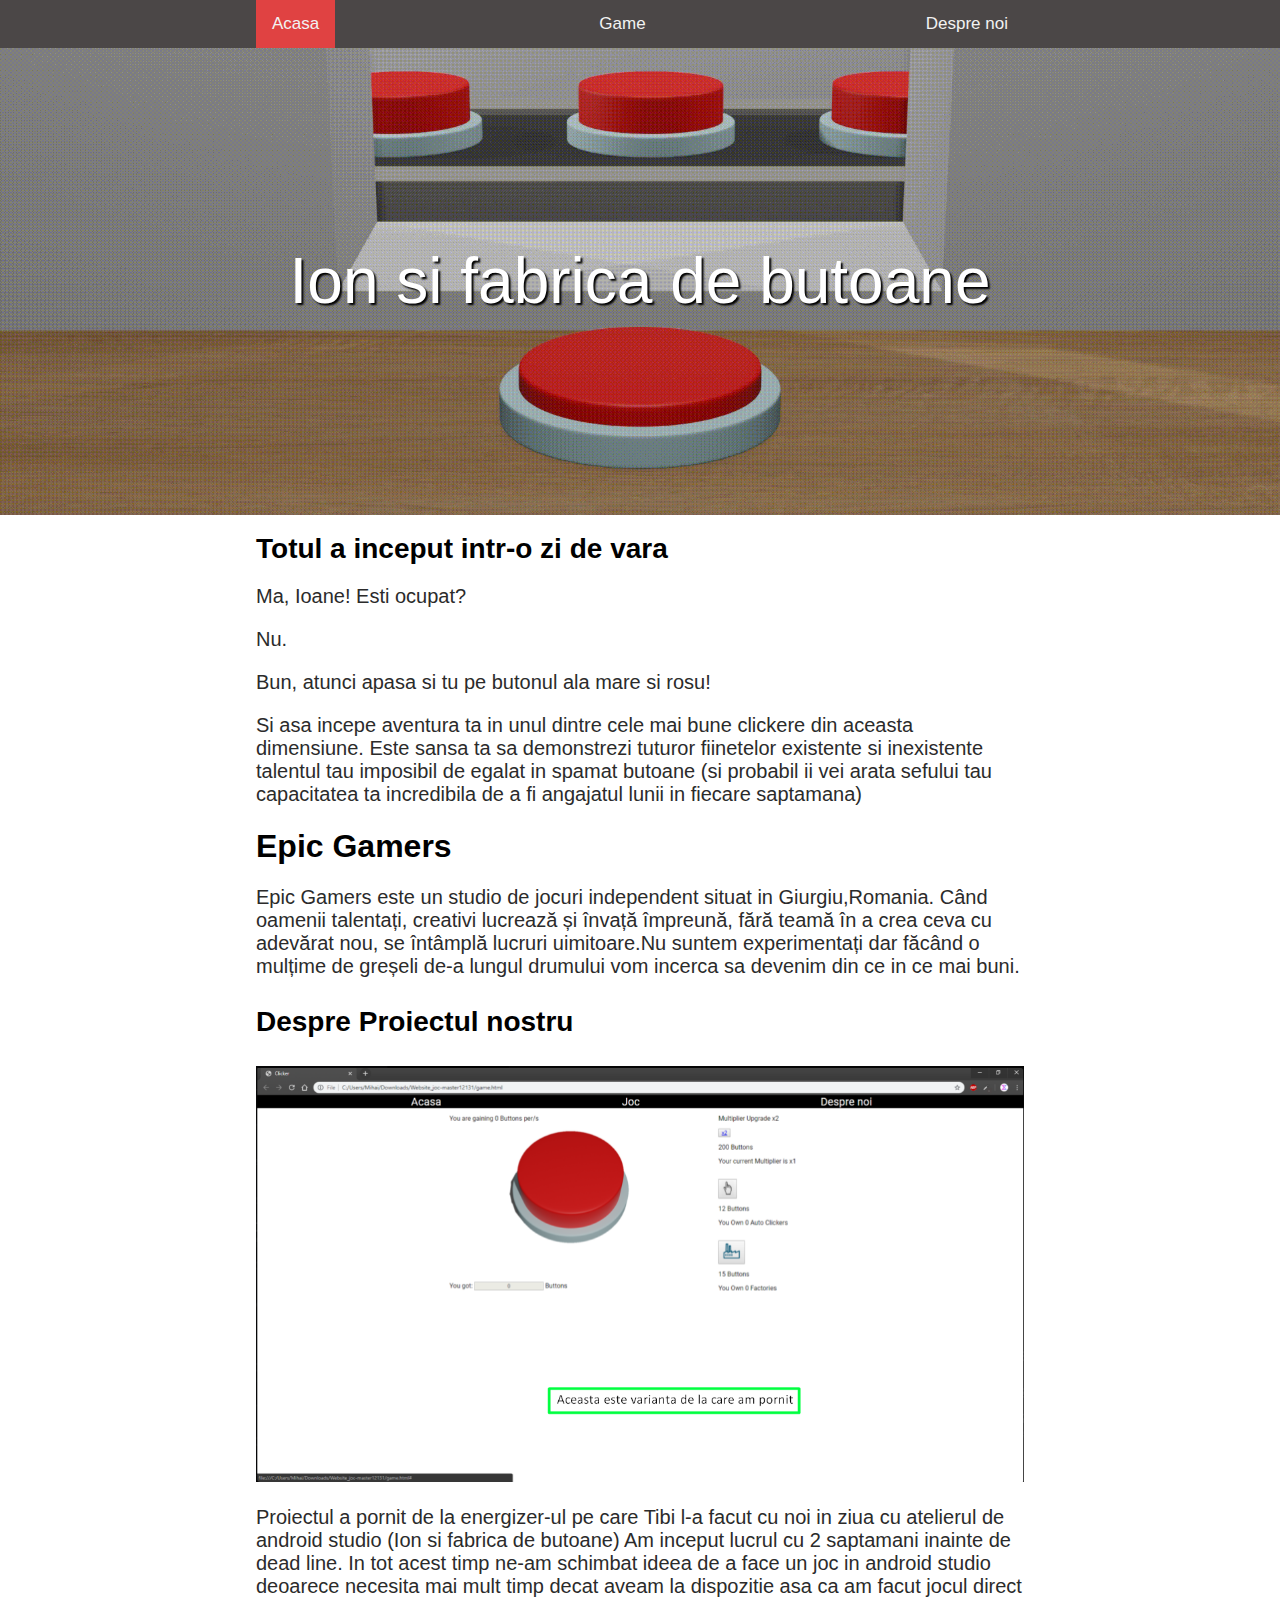
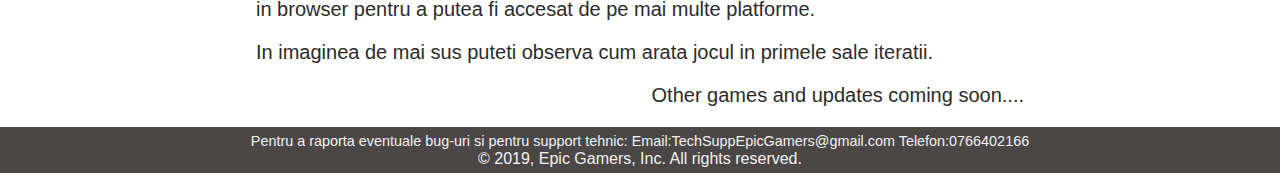
<file: index.html>
<!DOCTYPE html>
<html lang="en">

<head>
  <meta charset="UTF-8">
  <meta name="viewport" content="width=device-width, initial-scale=1.0">
  <meta http-equiv="X-UA-Compatible" content="ie=edge">
  <title>Epic Gamers</title>

  <link rel="stylesheet" href="style.css">
  <link rel="stylesheet" href="index.css">
  <link rel="stylesheet" href="About_us.css">
  <link rel="shortcut icon" type="image/x-icon" href="butonsite.png" />
</head>

<body>
  <nav class="acasa topnav" id="TopNav">
    <div class="topnav" id="myTopnav">
      <div class="container" id="navContainer">
        <div class="space-between" id="navSpacing">

          <a href="index.html" class="active red">Acasa</a>


          <a href="game.html">Game</a>


          <a href="About_us.html">Despre noi</a>

        </div>
      </div>
      <a href="javascript:void(0);" class="icon" onclick="myFunction()">
        <i class="fa fa-bars"><img src="hamburger.svg" alt=""></i>
      </a>
    </div>
  </nav>
  <div class="overlay-image maijos">
    <img class="image" src="buton0001-0250_gif.gif" alt="">
    <span class="text incadrare text-main">Ion si fabrica de butoane</span>

  </div>
  <div class="container">
    <h1 class="titlu">Totul a inceput intr-o zi de vara</h1>
    <p class="Sefu gri">Ma, Ioane! Esti ocupat? </p>
    <p class="Ion gri">Nu.</p>
    <p class="Sefu gri">Bun, atunci apasa si tu pe butonul ala mare si rosu! </p>
    <p class="Narator gri">Si asa incepe aventura ta in unul dintre cele mai bune clickere din aceasta dimensiune. Este sansa ta sa
      demonstrezi tuturor fiinetelor existente si inexistente talentul tau imposibil de egalat in spamat butoane 
      (si probabil ii vei arata sefului tau capacitatea ta incredibila de a fi angajatul lunii in fiecare saptamana)
    </p>
    <h1>Epic Gamers</h1>
  </div>
  <div class="center">
  </div>
  <div class="container">
    <p class="I gri">Epic Gamers este un studio de jocuri independent situat in Giurgiu,Romania.
      Când oamenii talentați, creativi lucrează și învață împreună, fără teamă în a crea ceva cu adevărat nou,
      se întâmplă lucruri uimitoare.Nu suntem experimentați dar făcând o mulțime de greșeli de-a lungul drumului vom
      incerca
      sa devenim din ce in ce mai buni.</p>

    <p class="titlu texttitlu">Despre Proiectul nostru</p>
    <img src="Beta.png" class="imgresponsive" alt="">
    <p class="descriere3 text1 gri">
      Proiectul a pornit de la energizer-ul pe care Tibi l-a
      facut cu noi in ziua cu atelierul de android studio
      (Ion si fabrica de butoane) Am inceput lucrul cu 2
      saptamani inainte de dead line.
      In tot acest timp ne-am schimbat ideea de a face un joc
      in android studio deoarece necesita mai mult timp
      decat aveam la dispozitie asa ca am facut jocul direct
      in browser pentru a putea fi accesat de pe mai multe
      platforme.

    </p>
    <p class="descriere3 text1 gri">In imaginea de mai sus puteti observa cum arata jocul in primele sale iteratii.
    </p>
<p class="CSoon gri">Other games and updates coming soon....</p>
  </div>
  <footer>
    <div class="center">
      <span class="footer-text">Pentru a raporta eventuale bug-uri si pentru support tehnic:
        Email:TechSuppEpicGamers@gmail.com Telefon:0766402166</span>
    </div>
    <div class="center">
      <span class="trademark">© 2019, Epic Gamers, Inc. All rights reserved.</span>
    </div>
  </footer>


  <script src="jquery-3.3.1.slim.min.js"></script>
  <script src="index.js"></script>



</body>

</html>
</file>
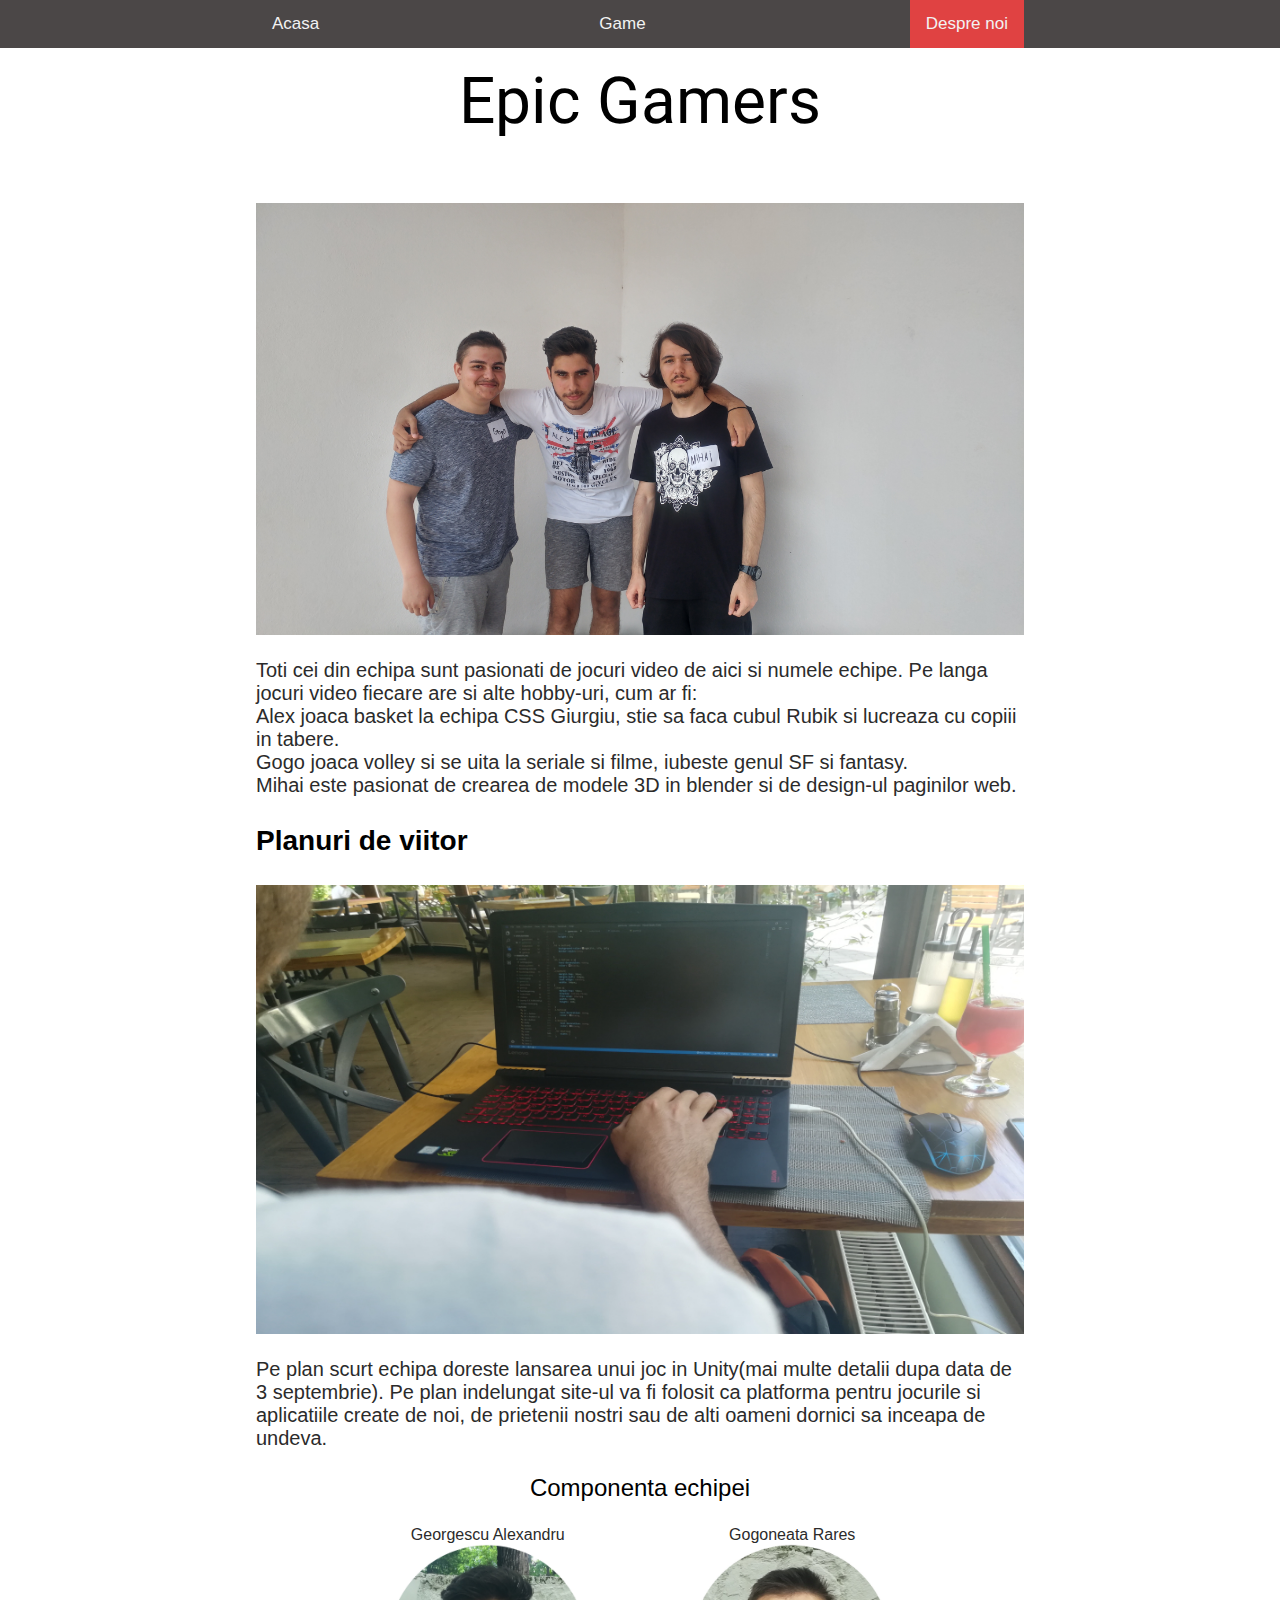
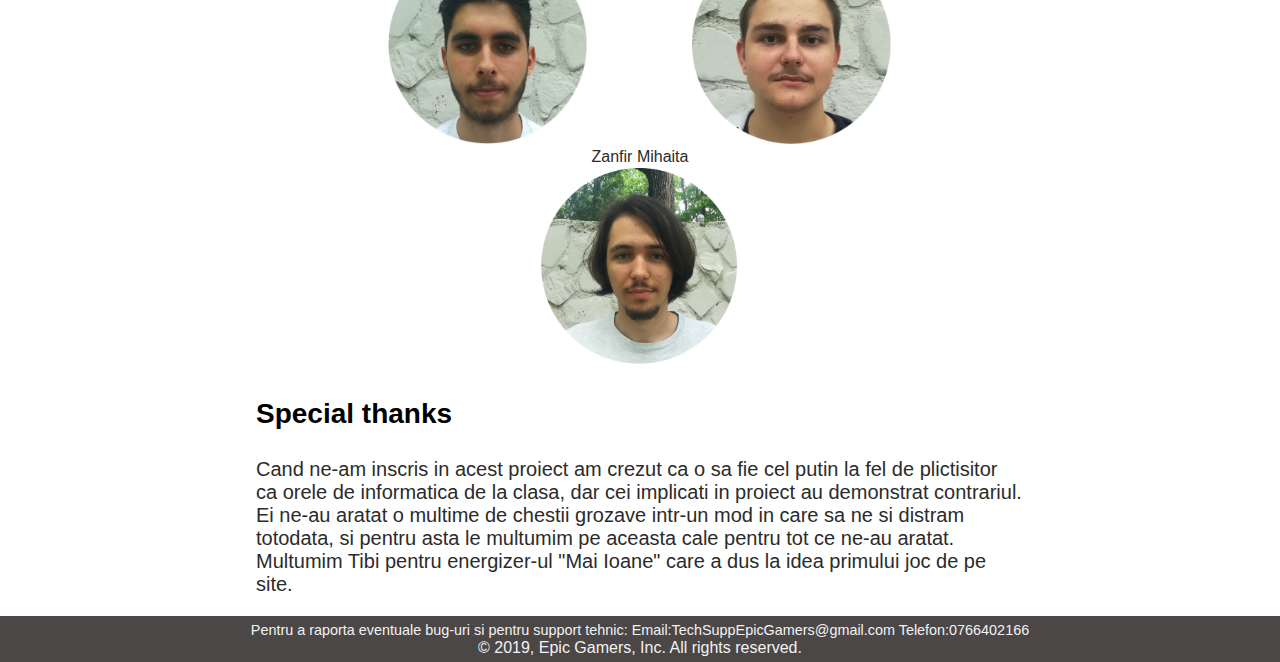
<file: About_us.html>
<!DOCTYPE html>
<html lang="en">

<head>
  <meta charset="UTF-8">
  <meta name="viewport" content="width=device-width, initial-scale=1.0">
  <meta http-equiv="X-UA-Compatible" content="ie=edge">
  <title>Epic Gamers</title>
  <link rel="stylesheet" href="style.css">
  <link rel="stylesheet" href="About_us.css">
  <link rel="shortcut icon" type="image/x-icon" href="butonsite.png" />
</head>

<body>
    <nav class="acasa topnav" id="TopNav">
        <div class="topnav" id="myTopnav">
          <div class="container" id="navContainer">
          <div class="space-between" id="navSpacing">
          
          <a href="index.html" class="active">Acasa</a>
        
        
          <a href="game.html">Game</a>
        
        
          <a href="About_us.html" class="red">Despre noi</a>
        
       </div>
      </div>
          <a href="javascript:void(0);" class="icon" onclick="myFunction()">
            <i class="fa fa-bars"><img src="hamburger.svg" alt=""></i>
          </a>
        </div>
      </nav>
  <div class="container maijos">

    <p class="Prezentare"> Epic Gamers</p>
    <img src="PozaGrup.jpg" alt="" class="imgresponsive">

    <p class="descriere text1 gri">
        Toti cei din echipa sunt pasionati de jocuri video 
        de aici si numele echipe.
        Pe langa jocuri video fiecare are si alte hobby-uri,
        cum ar fi: <br>
        Alex joaca basket la echipa CSS Giurgiu, stie sa faca cubul Rubik si lucreaza cu copiii in tabere. <br>
        Gogo joaca volley si se uita la seriale si filme, iubeste genul SF si fantasy. <br>
        Mihai este pasionat de crearea de modele 3D in blender si de design-ul paginilor web.


    </p>


<!-- A game powered by PepinTeen -->
<p class="titlu">Planuri de viitor</p>
<img src="IMG_20190605_144645-855x500.jpg" class="imgresponsive">
<p class="descriere text1 gri">
    Pe plan scurt echipa doreste lansarea unui joc in Unity(mai multe detalii dupa data de 3 septembrie).
    Pe plan indelungat site-ul va fi folosit ca platforma pentru jocurile si aplicatiile create de noi,
    de prietenii nostri sau de alti oameni dornici sa inceapa de undeva.
  
  
</p>

<p class="descriere1">Componenta echipei</p>

<div class="center">
<div class="compenenta">
<div class="inline">
<span class="gri">Georgescu Alexandru</span>
<br>
<img src="pozaAlex.jpg" alt="" class="imgcomponenta">
</div>
<div class="inline">
<span class="gri">Gogoneata Rares</span>
<br>
<img src="pozaRares.jpg" alt="" class="imgcomponenta">
</div>
<div class="inline">
<span class="gri">Zanfir Mihaita</span>
<br>
<img src="pozaMihai.jpg" alt="" class="imgcomponenta">
</div>
</div>
</div>
<p class="titlu">Special thanks</p>
<p class="descriere text1 gri">
    Cand ne-am inscris in acest proiect am crezut ca o sa fie
cel putin la fel de plictisitor ca orele de informatica
de la clasa, dar cei implicati in proiect au demonstrat 
contrariul. Ei ne-au aratat o multime de chestii grozave
intr-un mod in care sa ne si distram totodata, si pentru asta
le multumim pe aceasta cale pentru tot ce ne-au aratat.
<br>
Multumim Tibi pentru energizer-ul "Mai Ioane" care a dus la idea primului joc de pe site.
</p>


</div>
</div>
<footer>
    <div class="center">
    <span class="footer-text">Pentru a raporta eventuale bug-uri si pentru support tehnic: Email:TechSuppEpicGamers@gmail.com Telefon:0766402166</span>
  </div>
    <div class="center">
    <span class="trademark">© 2019, Epic Gamers, Inc. All rights reserved.</span>
    </div>
  </footer>

<script src="jquery-3.3.1.slim.min.js"></script>
<script src="index.js"></script>

</body>

</html>
</file>
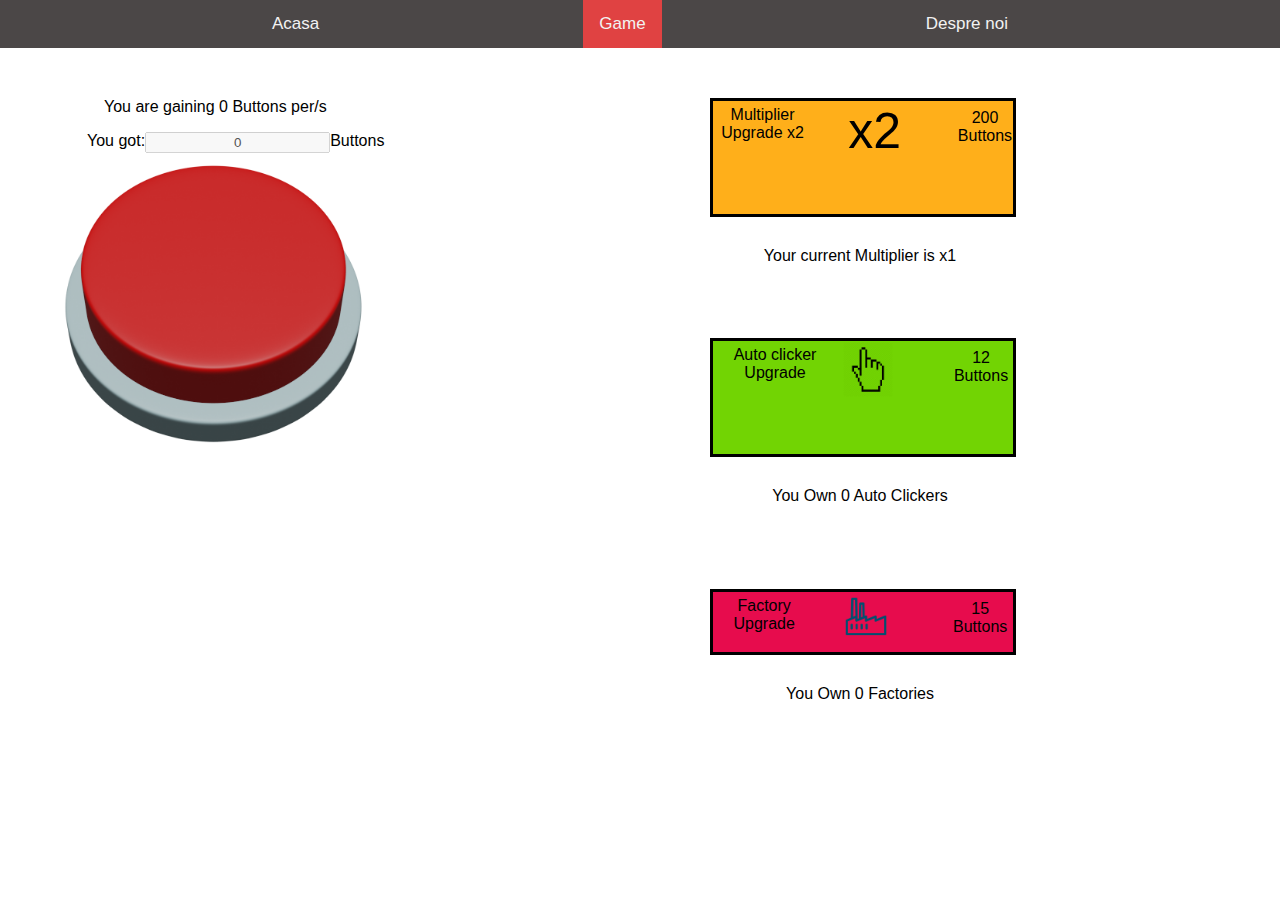
<file: game.html>
<!DOCTYPE html>
<html lang="en">
<head>
    <meta charset="UTF-8">
    <meta name="viewport" content="width=device-width, initial-scale=1.0">
    <meta http-equiv="X-UA-Compatible" content="ie=edge">
    <title>Epic Gamers</title>
    <link rel="stylesheet" href="style.css">
    <link rel="stylesheet" href="game.css">
    <link rel="shortcut icon" type="image/x-icon" href="butonsite.png" />
</head>
<body>
  
  <nav class="acasa topnav" id="TopNav">
    <div class="topnav" id="myTopnav">
      <div class="container" id="navContainer">
      <div class="space-between" id="navSpacing">
      
      <a href="index.html" class="active">Acasa</a>
    
    
      <a href="game.html" class="red">Game</a>
    
    
      <a href="About_us.html">Despre noi</a>
    
   </div>
  </div>
      <a href="javascript:void(0);" class="icon" onclick="myFunction()">
        <i class="fa fa-bars"><img src="hamburger.svg" alt=""></i>
      </a>
    </div>
  </nav>
  
    <main class="game_page maijos">   
        <div class="left_game">
        <p class="score1" id="buttonspersecond">You are gaining 0 Buttons per/s</p>
        <div class="center">
        <div class="score">
          You got:
          <input type="text" id="text" disabled style= text-align:center value=0>
         
           Buttons
          </div>
        </div>
          
          <div class="centertelefon">
        <a class="btn_rosu" href=# onclick="add()"><img src="butonsite.png" id="button_img"></a>
      </div>
        
       
        
        </div>
        <div class="cutie">
        <div class="right_game">
            <a class="buton1" href="#" onClick="buyMultiplier()">
          <div class="item item-1">
        <p class="upgrades"id="ammountMultiplier">Multiplier Upgrade x2</p>
       <div class="b1"> <button><span id="ammountMultiplier2">x2</span></button> </div>
        <p class="price"id="costMultiplier">200 Buttons</p>
      </div>
    </a>
        <p class="upgrades counter"id="currentMultiplier">Your current Multiplier is x1</p>
        <br>
        <a class="buton2" href="#" onClick="buyAutoClick()">
       <div class="item item-2">
        <p class="upgrades">Auto clicker Upgrade</p>
        <div class="b2"><button><img src=mouse-hover.png width="30px" height="40px"></button> </div>
        <p class="price"id="costAutoClick">12 Buttons</p>
      </div>
      </a>
        <p class="owning counter"id="ammountAutoClick">You Own 0 Auto Clickers</p>
      
        <br>
        <a class="buton3"href="#" onClick="buyFactory()">
        <div class="item item-3">
        <p class="upgrades">Factory Upgrade</p>
        <div class="b3"><button><img src="factory.png" width="50px" height="50px"></button> </div>
        <p class="price"id="costFactory">15 Buttons</p>
      </div>
      </a>


        <p class="owning counter"id="ammountFactories">You Own 0 Factories</p>
        
      
        </div>
      </div>
    </main>

        

    
     <script src="jquery-3.3.1.slim.min.js"></script>   
    <script src="index.js"></script>
    <script src="game.js"></script>
</body>
</html>
</file>
<file: style.css>
@import url('https://fonts.googleapis.com/css?family=Roboto&display=swap');

body{
    padding: 0;
    margin: 0;
    font-family: 'Roboto', sans-serif;
}

nav.acasa{
    position: fixed;
    top: 0px;
    width: 100%;
    z-index: 1;
}
nav.joc{
    background: black;
    
    
}
nav.joc a{
    color: white;
}
.container{
    width: 60%;
    margin: auto;
    
}
nav a{
    font-size: 1.7em;
    text-decoration: none;
    color: black;
}
.space_between{
    display: flex;
    justify-content: space-between;
}
.game_page {
    
    display: flex;
    width: 50%;
    margin: 0 auto;
}
.left_game{
    float: left;
    width: 70%;
}
.right_game{
    width: 30%;
    float: right;
}
p.descriere{
    font-size: 1.25em;
    color: #2b2b2b;
}
#button_img{
    max-width: 100%;
}
.overlay-image {
    position: relative;
    width: 100%;
   }
   .overlay-image .image {
    display: block;
    width: 100%;
    height: auto;
   }
   .overlay-image .text {
    color: #fff;
    font-size: 4em;
    line-height: 1.5em;
    text-shadow: 2px 2px 2px #000;
    text-align: center;
    position: absolute;
    top: 50%;
    left: 50%;
    transform: translate(-50%, -50%);
    width: 100%;
   }
   .titlu{
    font-size: 3em;
   }
   body {
    margin: 0;
    font-family: Arial, Helvetica, sans-serif;
  }
  
  .topnav {
    overflow: hidden;
    background-color: rgb(75, 71, 71);
  }
  
  .topnav a {
    float: left;
    display: block;
    color: #f2f2f2;
    text-align: center;
    padding: 14px 16px;
    text-decoration: none;
    font-size: 17px;
  }
  
  .topnav a:hover {
    background-color: #ddd;
    color: black;
  }
  
  .active {
    color: rgb(0, 0, 0);
    height: 20;
  }
  
  .topnav .icon {
    display: none;
  }

  .maijos{
    margin-top: 48px;
  }
  .incadrare{
    box-sizing:border-box;
  }
  .space-between{
    display: flex;
    justify-content: space-between;
    overflow: auto;
}
.red{
  background-color: rgb(224, 66, 66);
}
footer{
  padding: 5px 0px;
  background-color: #4B4747;
  color:#f2f2f2;
}
.footer-text{
  font-size: 0.9em;
}
 .imgresponsive {
  width: 100%;
  height: auto;
  }
  .imgcomponenta{
    width: 200px;
    height: auto;
  }
  .componenta{
    display: flex;
    justify-content: space-evenly;
  }
  .inline{
    display: inline-block;
    margin: 0px 50px;
    
  }

.display{
  display:none;
}
.text1{
  color : #111111;
}
.gri{
  color: #2b2b2b;
}
@keyframes scroll {
    from   { left:0px; top:0px;}
    to     { top: 30px;}
  }
.center{
    text-align: center;
}
@media screen and (max-width: 600px) {
    .topnav a:not(:first-child) {display: none;}
    .topnav a.icon {
      float: right;
      display: block;
    }
    .maijos{
      margin-top: 56.8px;
    }
    .topnav a {
      float: left;
      display: block;
      color: #f2f2f2;
      text-align: center;
      padding: 14px 16px;
      text-decoration: none;
      font-size: 27px;
    }
    
    .inline{
      display: block;
      
    }
    
  }
 
  
  @media screen and (max-width: 600px) {
    .topnav.responsive {position: relative;}
    .topnav.responsive .icon {
      position: absolute;
      right: 0;
      top: 0;
    }
    .topnav.responsive a {
      float: none;
      display: block;
      text-align: left;
    }
    .maijos{
      margin-top: 56.8px;
    }
    .topnav a {
      float: left;
      display: block;
      color: #f2f2f2;
      text-align: center;
      padding: 14px 16px;
      text-decoration: none;
      font-size: 27px;
    }
    
      .text-main{
          font-size: 2em !important;
      } 
       .container{
           width: 95%;
       }
     
  }
  @media screen and (max-width: 1325px) {
    .game_page{
      width: 90%;
    }
    
  }
</file>
<file: index.css>
.Sefu{
    font-size: 1.25em;
}
/* Seful este in totdeauna pe primul loc */
.Ion{
    font-size: 1.25em;
}
.Narator{
    font-size: 1.25em;
}
.CSoon{
    font-size:1.25em;
    text-align-last: end;
}
</file>
<file: About_us.css>
.Prezentare{
    background-color: rgb(255, 255, 255);
    font-size: 4em;
    font:bold;
    text-align: center;
    font-family: -apple-system, BlinkMacSystemFont, 'Segoe UI', Roboto, Oxygen, Ubuntu, Cantarell, 'Open Sans', 'Helvetica Neue', sans-serif; 
    
}
.I{
    font-size:1.25em;
}
.II{
    font-size:1.25em;
}
.descriere1{
    font:bold;
    text-align: center;
    font-size:1.5em;
}  
.descriere2{
    text-align: end;
    font-size:1.25em;
}
.titlu{
    font-size: 1.75em;
    font-weight: bold;  
}
.descriere3{
    font-size: 1.25em;
}
.text1{
    font-size: 1.25em;
}
.Supp{
    text-align: end;
}
@media screen and (max-width: 600px) {
    .container{
        width: 95%;
    }
  }
</file>
<file: game.css>
body{
    height: 100%;
}
.body{
    margin-top: 80px;
}
.cutie{
    
    display: inline-flex;
    flex-direction: column;
    justify-content: flex-end;
    
}
.upgrades{
    margin-top: 50px;
    text-align: center;
    flex-wrap: nowrap;
    margin-block-end: 5px;
    margin-block-start: 5px;
}
.item-1{
    background: rgb(255, 175, 26);
    margin-top: 50px;
    display: inline-flex;
    flex-wrap: nowrap;
    width: 300px;
    height: 20%;
    border-style: solid;
    
}
.item{
    margin-left: 200px;
    margin-right: 200px;
}
.button{
    
    width: 100px;
    height: 100px;
    background-color:rgb(255, 175, 26); 
}
.price{
    margin-top: 8px;
    height: 20px;
    justify-content: center;
    text-align: center;
    margin-left: 50px;
    margin-bottom: 0%;
}
.score1{
    margin-top: 50px;
    margin-left: 40px;
}
.item-2{
    background: rgb(114, 212, 3);
    margin-top: 50px;
    display: inline-flex;
    flex-wrap: nowrap;
    width: 300px;
    height: 20%;
    border-style: solid;

}

.right_game{
    width:max-content;
    height: max-content;
}
.b1{
    
    margin-left: 30px;
    width: 70px;
    height: 30;

}
.b1 > button{
    background-color:rgb(255, 175, 26);
    border-style:none;
    font-size: 50px;
    
}
.b1 >button:focus{
    outline: none;
}
.b2 >button:focus{
    outline: none;
}

.b3 >button:focus{
    outline: none;
}

.b1 > button > a{
    text-decoration: none;
    color: black;
}

.counter{
    margin-top: 30px;
    margin-left: 200px;
    text-align: center;
    width: 300px;
}
.item-3{
    background: rgb(231, 12, 77);
    margin-top: 50px;
    display: inline-flex;
    flex-wrap: nowrap;
    width: 300px;
    height: 60px;
    border-style: solid;
    margin-left: 200px;
    

}
a.buton1{
    text-decoration: none;
    color: black;
}
a.buton2{
    text-decoration: none;
    color: black;
}
.b2 >button > img{
    width:50px;
    height:55px;
}
.b2 >button{
    background-color:rgb(114, 212, 3);
    border-style:none;
}
a.buton3{
    text-decoration: none;
    color: black;
}
.b3 > button >img{
    width: 50px;
    height: 50px;
    
}
.b3 > button{
    margin-left: 20px;
    background-color:rgb(231, 12, 77);
    border-style:none;
    
    
}
.score{
    display: inline-flex;
    width: 400px;
    
}
.btn_rosu >img{
    width:300px;
    height:300px;
}

footer{
    position: absolute;
    bottom: 0;
    width: 100%;
}




@media screen and (max-width: 840px){
    .game_page{
        display: block;
    }
    .score1{
        margin-left: 0px;
        margin-top: 19px;
    }
    .right_game{
        width:100%;
        height: 100%;
    }
    .left_game{
        width: 100%;
    }
    .item{
        margin-right: 0px;
        margin-top: 0px;
    }
    .score{
        width: 350px;
    }
    #button_img{
        width: 150px;
        height: 150px;
    }
    .counter{
        margin: 5px 0px;
    }
    .centertelefon{
        text-align: center;
    }
    .score1{
        text-align: center;
    }
    .score{
        width: max-content;    
    }
    a.btn_rosu{
        text-decoration: none;
    }
    .cutie{
        text-align: center;
        width: 100%;
        margin: 0px;
    }
    .counter{
        width: auto;
    }
}
@media screen and (max-width: 1050px) {
    .item-1{
        margin-left: 0px;
    }
    .item-2{
        margin-left: 0px;
    }
    .item-3{
        margin-left: 0px;
    }
    .counter{
        margin-left: 0px;
    }
  }
</file>
